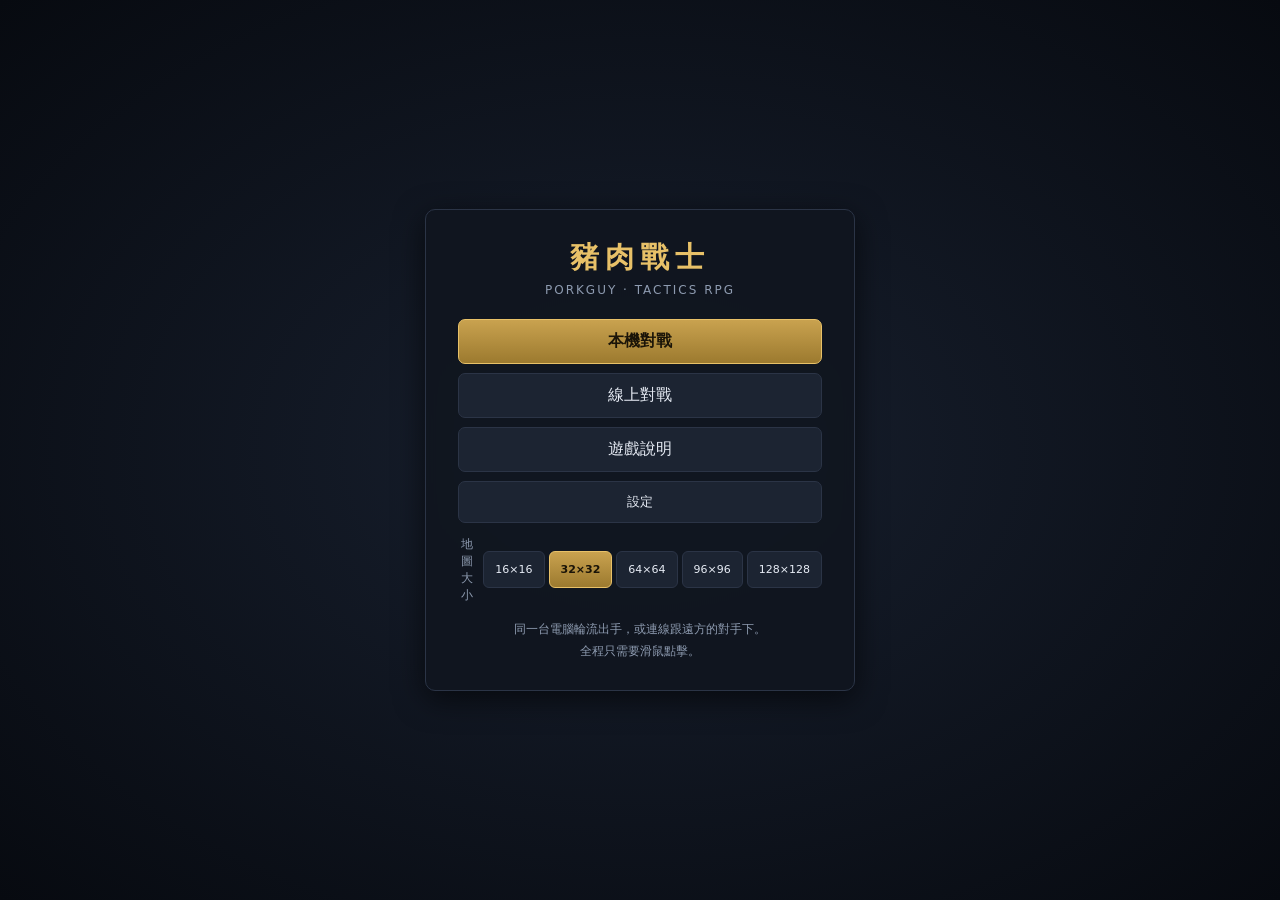
<file: index.html>
<!doctype html>
<html lang="zh-Hant"><head><meta charset="utf-8">
<title>豬肉戰士 — PORKGUY</title>
<meta http-equiv="refresh" content="0; url=porkguy.html">
<link rel="canonical" href="porkguy.html">
<style>html,body{height:100%;margin:0;background:#0e131c;color:#e8c168;
font-family:system-ui,sans-serif;display:flex;align-items:center;justify-content:center}</style>
</head><body>載入中… 沒有自動跳轉的話請點 <a href="porkguy.html" style="color:#e8c168">這裡</a>。
<script>location.replace("porkguy.html");</script>
</body></html>
</file>
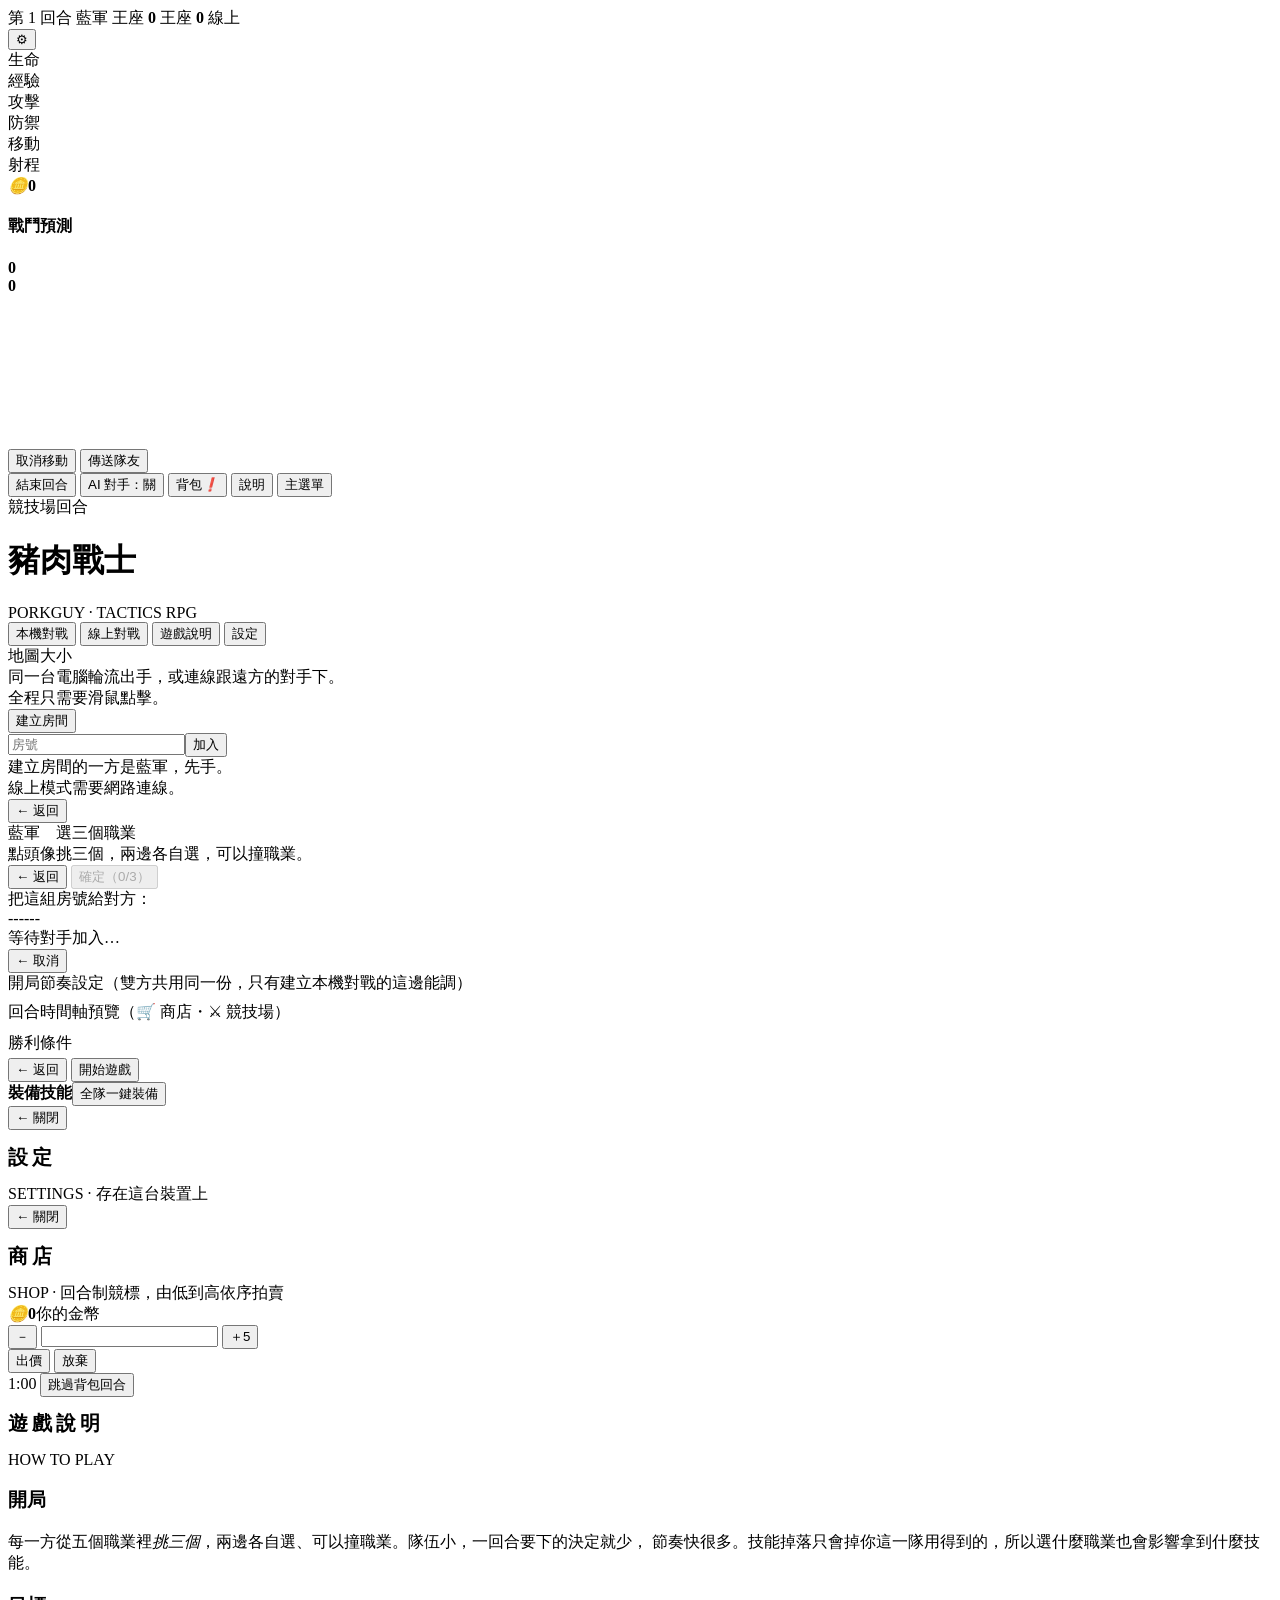
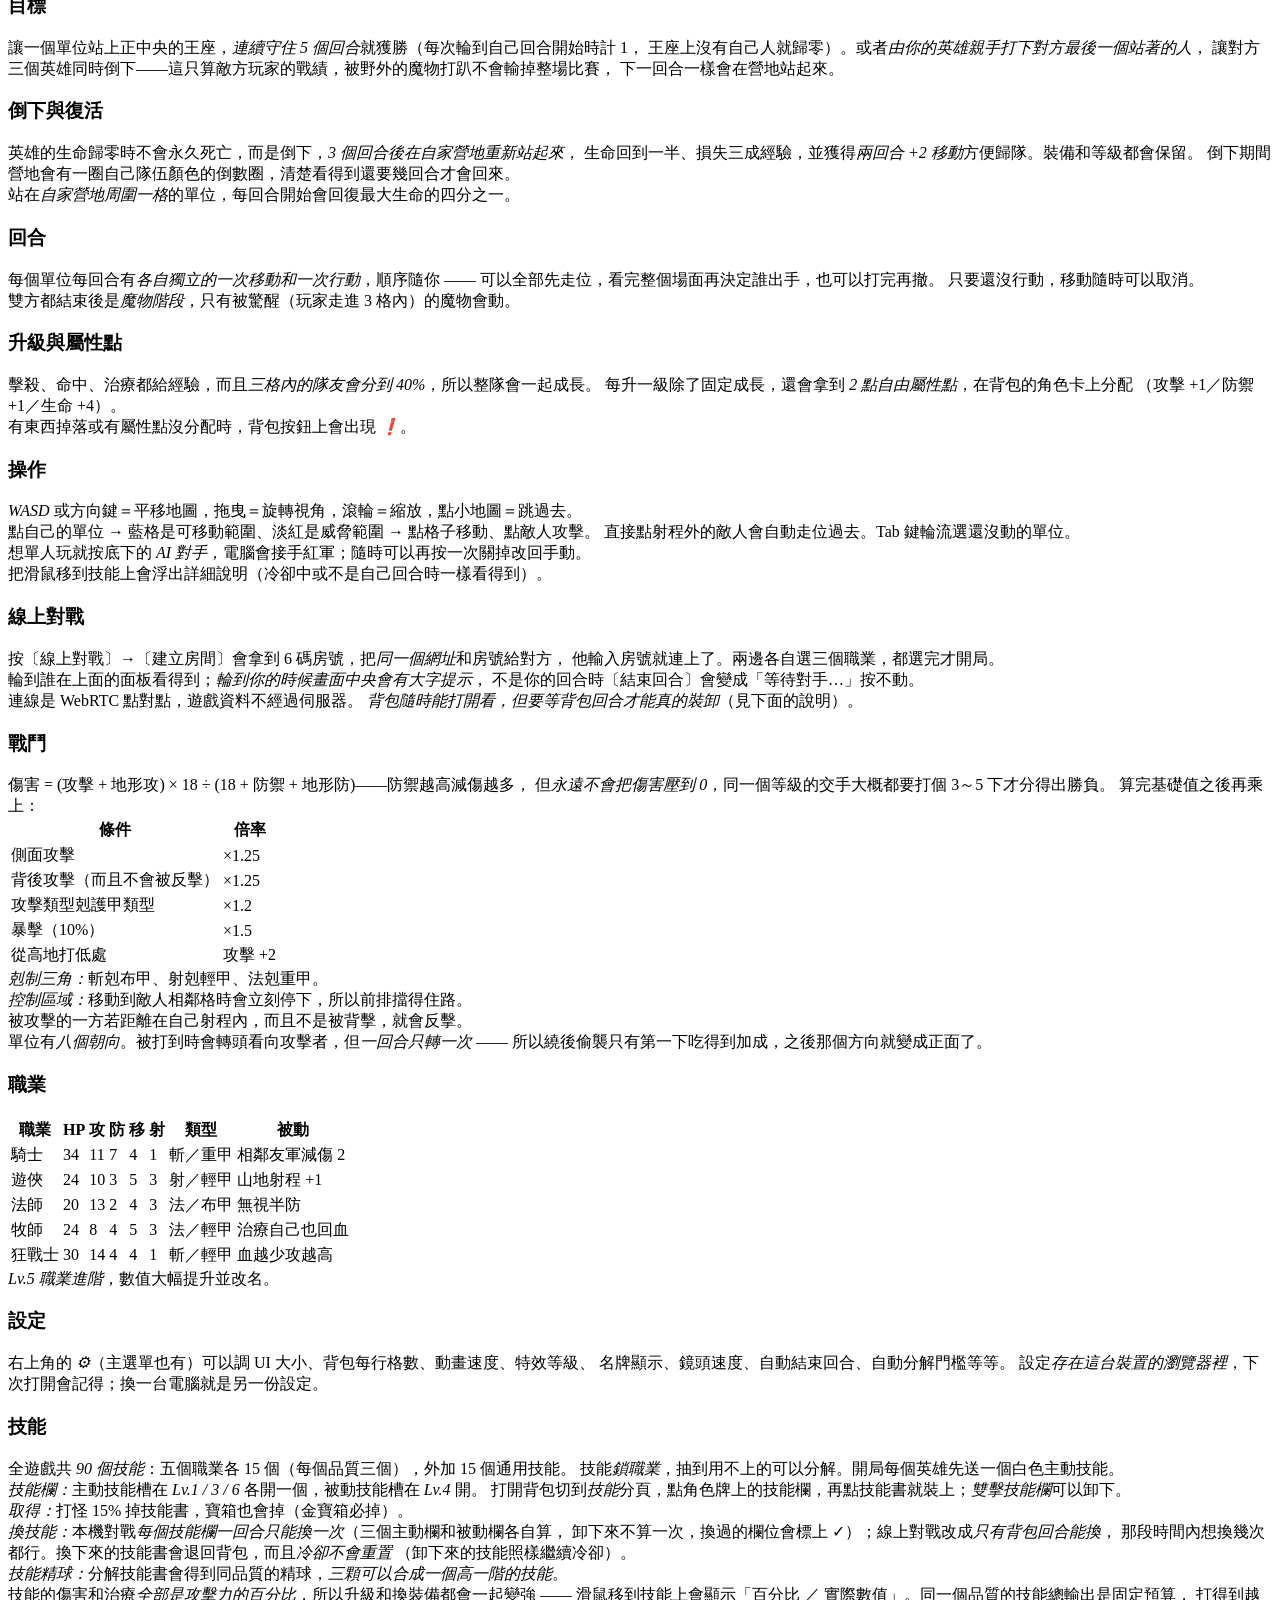
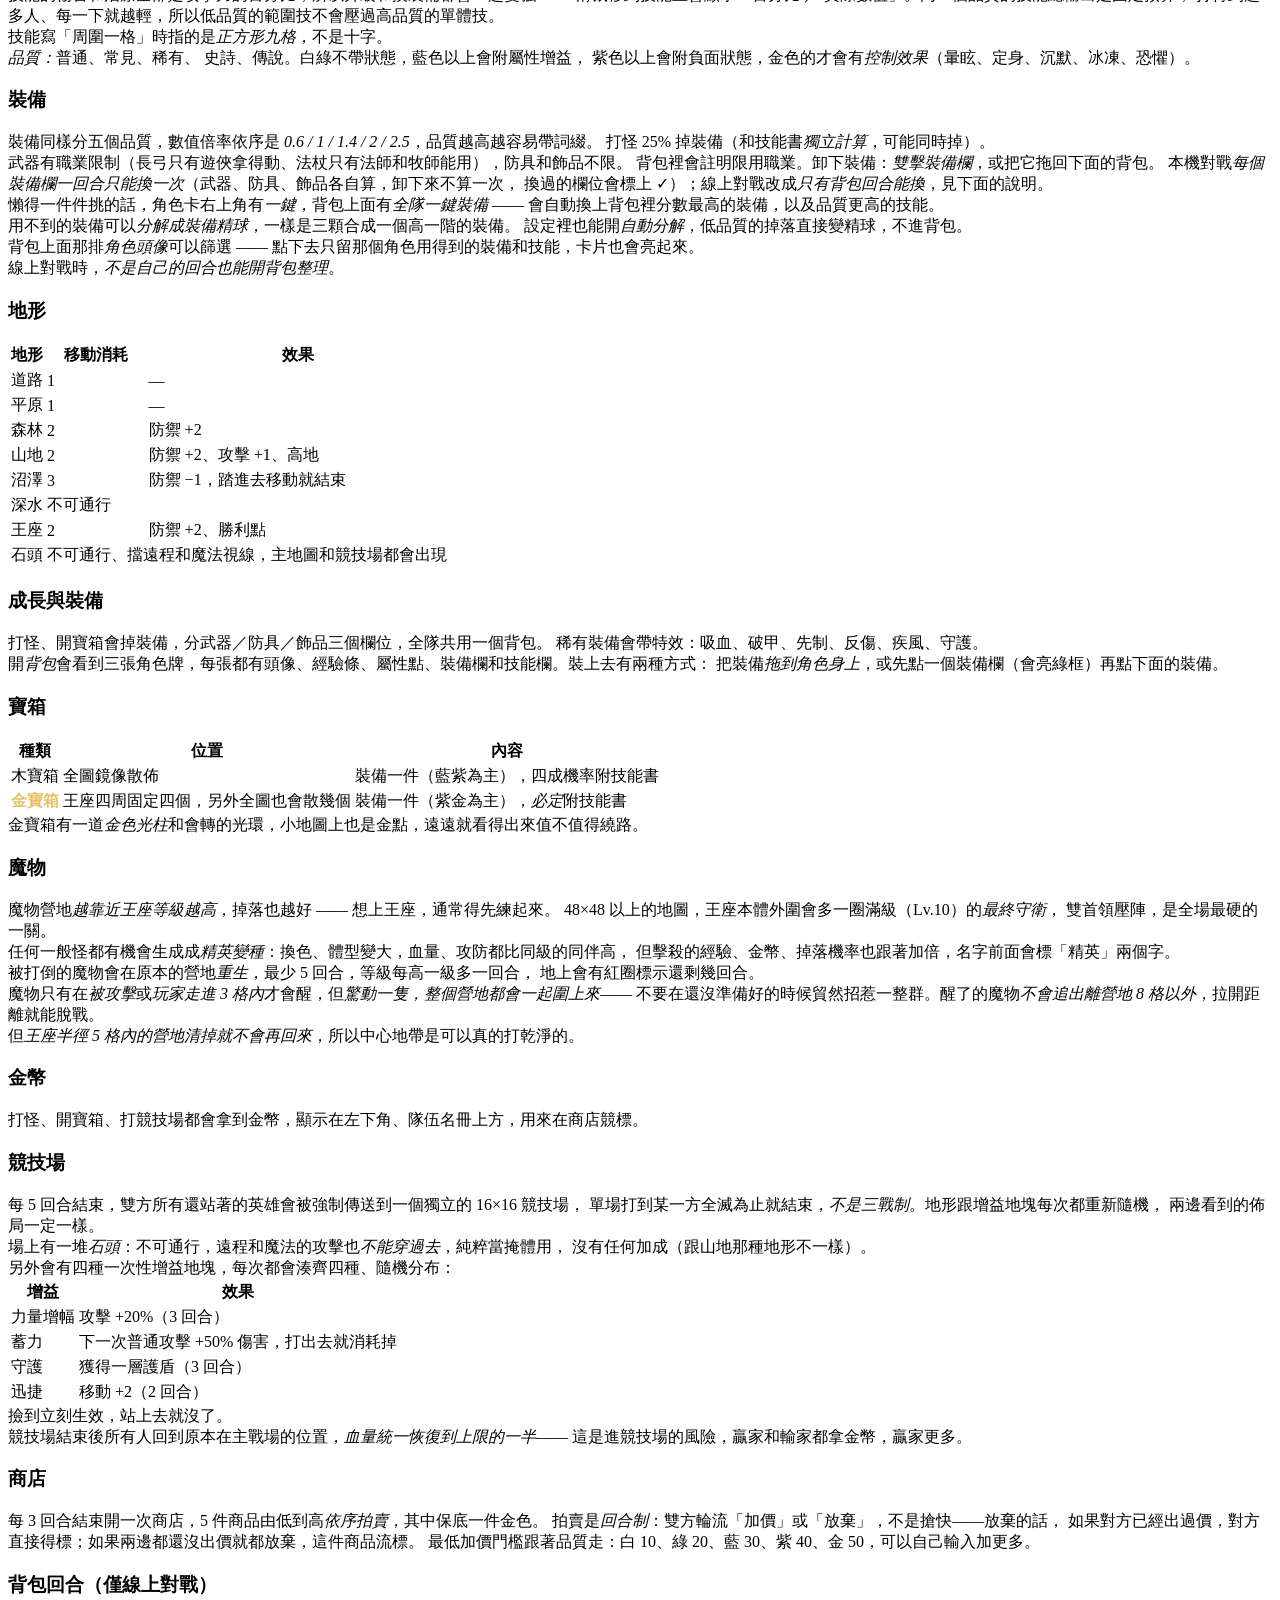
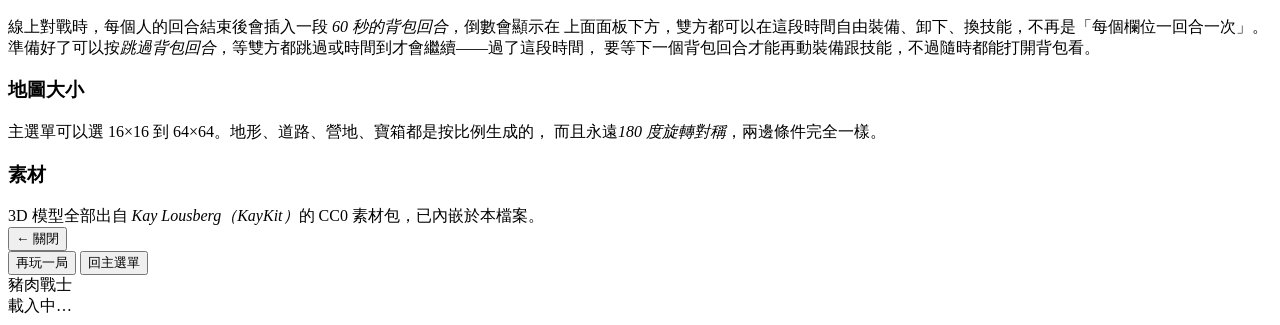
<file: src/index.html>
<!DOCTYPE html>
<html lang="zh-Hant">
<head>
<meta charset="utf-8">
<meta name="viewport" content="width=device-width,initial-scale=1">
<title>豬肉戰士 — 戰棋 RPG</title>
<style>/*__CSS__*/</style>
</head>
<body>

<div id="hud" class="hide">
  <div id="topbar" class="panel">
    <span id="turnNo">第 1 回合</span>
    <span id="turnWho" class="s0"><i class="dot s0"></i>藍軍</span>
    <span id="force"></span>
    <span class="holds">
      <span class="hold h0">王座 <b id="hold0">0</b></span>
      <span class="hold h1">王座 <b id="hold1">0</b></span>
    </span>
    <span id="netTag" class="hide">線上</span>
  </div>
  <button id="btnSet" class="gear" title="設定">⚙</button>

  <div id="unitCard" class="panel hide">
    <div id="ucHead"><span id="ucName"></span><span id="ucLv"></span></div>
    <div class="bar bhp"><i id="ucHp"></i></div>
    <div class="lbl"><span>生命</span><span id="ucHpT"></span></div>
    <div id="xpRow">
      <div class="bar bxp"><i id="ucXp"></i></div>
      <div class="lbl"><span>經驗</span><span id="ucXpT"></span></div>
    </div>
    <div id="ucStats">
      <div>攻擊<b id="ucAtk"></b></div><div>防禦<b id="ucDef"></b></div>
      <div>移動<b id="ucMov"></b></div><div>射程<b id="ucRng"></b></div>
    </div>
    <div id="ucType"></div>
    <div id="ucTer"></div>
    <div id="ucEquip"></div>
  </div>

  <div id="hudLeft">
    <div id="goldBadge"><i>🪙</i><b id="goldNum">0</b></div>
    <div id="roster"></div>
  </div>

  <div id="forecast" class="panel hide">
    <h4 id="fcTitle">戰鬥預測</h4>
    <div class="fcrow"><span id="fcAName"></span><b id="fcA" class="dmg">0</b></div>
    <div class="fcrow"><span id="fcBName"></span><b id="fcB" class="dmg">0</b></div>
    <div id="fcNote"></div>
  </div>

  <div id="mmBox" class="panel"><canvas id="mm"></canvas></div>
  <div id="log" class="panel"></div>

  <div id="skills" class="hide"></div>
  <div id="actbar" class="hide">
    <button id="btnUndo">取消移動</button>
    <button id="btnTele" class="hide">傳送隊友</button>
  </div>
  <div id="bottom">
    <button id="btnEnd" class="prime">結束回合</button>
    <button id="btnAI">AI 對手：關</button>
    <button id="btnBag">背包<i id="bagBadge" class="badge hide">❗</i></button>
    <button id="btnHelp">說明</button>
    <button id="btnQuit">主選單</button>
  </div>

  <div id="tags"></div>
  <div id="reticle" class="hide"></div>
</div>

<div id="turnBanner" class="hide"><span id="turnBigTxt"></span></div>
<div id="arenaFx" class="hide"><span id="arenaFxTxt">競技場回合</span></div>
<div id="skillTip" class="hide"></div>
<div id="tileTip" class="hide"></div>

<div id="menu" class="overlay">
  <div class="card panel">
    <h1>豬肉戰士</h1>
    <div class="sub">PORKGUY · TACTICS RPG</div>
    <div id="mMain" class="col">
      <button class="prime" id="mLocal">本機對戰</button>
      <button id="mOnline">線上對戰</button>
      <button id="mHelp">遊戲說明</button>
      <button id="mSet">設定</button>
      <div class="sizeRow">地圖大小<div id="mSize"></div></div>
      <div class="note">同一台電腦輪流出手，或連線跟遠方的對手下。<br>全程只需要滑鼠點擊。</div>
    </div>
    <div id="mNet" class="col hide">
      <button class="prime" id="mHost">建立房間</button>
      <div class="row"><input id="mCode" maxlength="6" placeholder="房號"><button id="mJoin">加入</button></div>
      <div class="note" id="mNetNote">建立房間的一方是藍軍，先手。<br>線上模式需要網路連線。</div>
      <button class="back" id="mBack">← 返回</button>
    </div>
    <div id="mPick" class="col hide">
      <div id="pickWho">藍軍　選三個職業</div>
      <div id="pickList"></div>
      <div class="note" id="pickNote">點頭像挑三個，兩邊各自選，可以撞職業。</div>
      <div class="row">
        <button class="back" id="pickBack">← 返回</button>
        <button class="prime" id="pickGo" disabled>確定（0/3）</button>
      </div>
    </div>
    <div id="mWait" class="col hide">
      <div class="note" style="margin:0">把這組房號給對方：</div>
      <div id="roomCode">------</div>
      <div class="note" id="mWaitNote">等待對手加入…</div>
      <button class="back" id="mCancelHost">← 取消</button>
    </div>
    <div id="mPace" class="col hide">
      <div class="note" style="margin:0 0 8px">開局節奏設定（雙方共用同一份，只有建立本機對戰的這邊能調）</div>
      <div id="paceRows"></div>
      <div id="paceTimelineWrap">
        <div class="note" style="margin:6px 0 4px">回合時間軸預覽（🛒 商店・⚔ 競技場）</div>
        <div id="paceTimeline"></div>
      </div>
      <div class="note" style="margin:10px 0 4px">勝利條件</div>
      <div id="paceWinRows"></div>
      <div class="row">
        <button class="back" id="paceBack">← 返回</button>
        <button class="prime" id="paceGo">開始遊戲</button>
      </div>
    </div>
  </div>
</div>

<div id="bagOv" class="overlay hide">
  <div id="bagWrap">
    <div id="bagFilter"></div>
    <div id="bagCards"></div>
    <div id="bagPanel" class="panel">
      <div id="bagHead"><span id="bagTabs"><b class="bt on" data-tab="gear">裝備</b><b class="bt" data-tab="skill">技能</b></span><button id="bagAuto" title="全隊自動裝上最好的裝備和技能">全隊一鍵裝備</button><span id="bagHint"></span></div>
      <div id="bagList"></div>
      <div id="bagOrbs"></div>
    </div>
    <button class="back" id="bagClose">← 關閉</button>
  </div>
</div>

<div id="setOv" class="overlay hide">
  <div class="card panel wide">
    <h1 style="font-size:20px;letter-spacing:4px">設定</h1>
    <div class="sub">SETTINGS · 存在這台裝置上</div>
    <div id="setBody"></div>
    <button class="back" id="setClose">← 關閉</button>
  </div>
</div>

<div id="shopOv" class="overlay hide">
  <div class="card panel wide">
    <h1 style="font-size:20px;letter-spacing:4px">商店</h1>
    <div class="sub">SHOP · 回合制競標，由低到高依序拍賣</div>
    <div id="shopList"></div>
    <div id="shopMain">
      <div id="shopCur"></div>
      <div id="shopRight">
        <div id="shopGoldRow"><i>🪙</i><b id="shopMyGold">0</b><span>你的金幣</span></div>
        <div id="shopWhoseTurn"></div>
        <div id="shopBidRow">
          <button id="shopMinus">－</button>
          <input id="shopBidAmt" type="number">
          <button id="shopPlus">＋5</button>
        </div>
        <div id="shopActRow">
          <button class="prime" id="shopBidBtn">出價</button>
          <button id="shopPassBtn">放棄</button>
        </div>
      </div>
    </div>
  </div>
</div>

<div id="bagPhaseBar" class="hide">
  <span id="bagPhaseClock">1:00</span>
  <span id="bagPhaseStatus"></span>
  <button id="bagPhaseSkip">跳過背包回合</button>
</div>

<div id="help" class="overlay hide">
  <div class="card panel wide">
    <h1 style="font-size:20px;letter-spacing:4px">遊戲說明</h1>
    <div class="sub">HOW TO PLAY</div>
    <div id="helpBody">
      <h3>開局</h3>
      每一方從五個職業裡<em>挑三個</em>，兩邊各自選、可以撞職業。隊伍小，一回合要下的決定就少，
      節奏快很多。技能掉落只會掉你這一隊用得到的，所以選什麼職業也會影響拿到什麼技能。

      <h3>目標</h3>
      讓一個單位站上正中央的王座，<em>連續守住 5 個回合</em>就獲勝（每次輪到自己回合開始時計 1，
      王座上沒有自己人就歸零）。或者<em>由你的英雄親手打下對方最後一個站著的人</em>，
      讓對方三個英雄同時倒下——這只算敵方玩家的戰績，被野外的魔物打趴不會輸掉整場比賽，
      下一回合一樣會在營地站起來。

      <h3>倒下與復活</h3>
      英雄的生命歸零時不會永久死亡，而是倒下，<em>3 個回合後在自家營地重新站起來</em>，
      生命回到一半、損失三成經驗，並獲得<em>兩回合 +2 移動</em>方便歸隊。裝備和等級都會保留。
      倒下期間營地會有一圈自己隊伍顏色的倒數圈，清楚看得到還要幾回合才會回來。<br>
      站在<em>自家營地周圍一格</em>的單位，每回合開始會回復最大生命的四分之一。

      <h3>回合</h3>
      每個單位每回合有<em>各自獨立的一次移動和一次行動</em>，順序隨你 ——
      可以全部先走位，看完整個場面再決定誰出手，也可以打完再撤。
      只要還沒行動，移動隨時可以取消。<br>
      雙方都結束後是<em>魔物階段</em>，只有被驚醒（玩家走進 3 格內）的魔物會動。

      <h3>升級與屬性點</h3>
      擊殺、命中、治療都給經驗，而且<em>三格內的隊友會分到 40%</em>，所以整隊會一起成長。
      每升一級除了固定成長，還會拿到 <em>2 點自由屬性點</em>，在背包的角色卡上分配
      （攻擊 +1／防禦 +1／生命 +4）。<br>
      有東西掉落或有屬性點沒分配時，背包按鈕上會出現 <em>❗</em>。

      <h3>操作</h3>
      <em>WASD</em> 或方向鍵＝平移地圖，拖曳＝旋轉視角，滾輪＝縮放，點小地圖＝跳過去。<br>
      點自己的單位 → 藍格是可移動範圍、淡紅是威脅範圍 → 點格子移動、點敵人攻擊。
      直接點射程外的敵人會自動走位過去。Tab 鍵輪流選還沒動的單位。<br>
      想單人玩就按底下的 <em>AI 對手</em>，電腦會接手紅軍；隨時可以再按一次關掉改回手動。<br>
      把滑鼠移到技能上會浮出詳細說明（冷卻中或不是自己回合時一樣看得到）。

      <h3>線上對戰</h3>
      按〔線上對戰〕→〔建立房間〕會拿到 6 碼房號，把<em>同一個網址</em>和房號給對方，
      他輸入房號就連上了。兩邊各自選三個職業，都選完才開局。<br>
      輪到誰在上面的面板看得到；<em>輪到你的時候畫面中央會有大字提示</em>，
      不是你的回合時〔結束回合〕會變成「等待對手…」按不動。<br>
      連線是 WebRTC 點對點，遊戲資料不經過伺服器。
      <em>背包隨時能打開看，但要等背包回合才能真的裝卸</em>（見下面的說明）。

      <h3>戰鬥</h3>
      傷害 = (攻擊 + 地形攻) × 18 ÷ (18 + 防禦 + 地形防)——防禦越高減傷越多，
      但<em>永遠不會把傷害壓到 0</em>，同一個等級的交手大概都要打個 3～5 下才分得出勝負。
      算完基礎值之後再乘上：
      <table>
        <tr><th>條件</th><th>倍率</th></tr>
        <tr><td>側面攻擊</td><td>×1.25</td></tr>
        <tr><td>背後攻擊（而且不會被反擊）</td><td>×1.25</td></tr>
        <tr><td>攻擊類型剋護甲類型</td><td>×1.2</td></tr>
        <tr><td>暴擊（10%）</td><td>×1.5</td></tr>
        <tr><td>從高地打低處</td><td>攻擊 +2</td></tr>
      </table>
      <em>剋制三角：</em>斬剋布甲、射剋輕甲、法剋重甲。<br>
      <em>控制區域：</em>移動到敵人相鄰格時會立刻停下，所以前排擋得住路。<br>
      被攻擊的一方若距離在自己射程內，而且不是被背擊，就會反擊。<br>
      單位有<em>八個朝向</em>。被打到時會轉頭看向攻擊者，但<em>一回合只轉一次</em> ——
      所以繞後偷襲只有第一下吃得到加成，之後那個方向就變成正面了。

      <h3>職業</h3>
      <table>
        <tr><th>職業</th><th>HP</th><th>攻</th><th>防</th><th>移</th><th>射</th><th>類型</th><th>被動</th></tr>
        <tr><td>騎士</td><td>34</td><td>11</td><td>7</td><td>4</td><td>1</td><td>斬／重甲</td><td>相鄰友軍減傷 2</td></tr>
        <tr><td>遊俠</td><td>24</td><td>10</td><td>3</td><td>5</td><td>3</td><td>射／輕甲</td><td>山地射程 +1</td></tr>
        <tr><td>法師</td><td>20</td><td>13</td><td>2</td><td>4</td><td>3</td><td>法／布甲</td><td>無視半防</td></tr>
        <tr><td>牧師</td><td>24</td><td>8</td><td>4</td><td>5</td><td>3</td><td>法／輕甲</td><td>治療自己也回血</td></tr>
        <tr><td>狂戰士</td><td>30</td><td>14</td><td>4</td><td>4</td><td>1</td><td>斬／輕甲</td><td>血越少攻越高</td></tr>
      </table>
      <em>Lv.5 職業進階</em>，數值大幅提升並改名。

      <h3>設定</h3>
      右上角的 <em>⚙</em>（主選單也有）可以調 UI 大小、背包每行格數、動畫速度、特效等級、
      名牌顯示、鏡頭速度、自動結束回合、自動分解門檻等等。
      設定<em>存在這台裝置的瀏覽器裡</em>，下次打開會記得；換一台電腦就是另一份設定。

      <h3>技能</h3>
      全遊戲共 <em>90 個技能</em>：五個職業各 15 個（每個品質三個），外加 15 個通用技能。
      技能<em>鎖職業</em>，抽到用不上的可以分解。開局每個英雄先送一個白色主動技能。<br>
      <em>技能欄：</em>主動技能槽在 <em>Lv.1 / 3 / 6</em> 各開一個，被動技能槽在 <em>Lv.4</em> 開。
      打開背包切到<em>技能</em>分頁，點角色牌上的技能欄，再點技能書就裝上；<em>雙擊技能欄</em>可以卸下。<br>
      <em>取得：</em>打怪 15% 掉技能書，寶箱也會掉（金寶箱必掉）。<br>
      <em>換技能：</em>本機對戰<em>每個技能欄一回合只能換一次</em>（三個主動欄和被動欄各自算，
      卸下來不算一次，換過的欄位會標上 ✓）；線上對戰改成<em>只有背包回合能換</em>，
      那段時間內想換幾次都行。換下來的技能書會退回背包，而且<em>冷卻不會重置</em>
      （卸下來的技能照樣繼續冷卻）。<br>
      <em>技能精球：</em>分解技能書會得到同品質的精球，<em>三顆可以合成一個高一階的技能</em>。<br>
      技能的傷害和治療<em>全部是攻擊力的百分比</em>，所以升級和換裝備都會一起變強 ——
      滑鼠移到技能上會顯示「百分比 ／ 實際數值」。同一個品質的技能總輸出是固定預算，
      打得到越多人、每一下就越輕，所以低品質的範圍技不會壓過高品質的單體技。<br>
      技能寫「周圍一格」時指的是<em>正方形九格</em>，不是十字。<br>
      <em>品質：</em><span class="q0">普通</span>、<span class="q1">常見</span>、<span class="q2">稀有</span>、
      <span class="q3">史詩</span>、<span class="q4">傳說</span>。白綠不帶狀態，藍色以上會附屬性增益，
      紫色以上會附負面狀態，金色的才會有<em>控制效果</em>（暈眩、定身、沉默、冰凍、恐懼）。

      <h3>裝備</h3>
      裝備同樣分五個品質，數值倍率依序是 <em>0.6 / 1 / 1.4 / 2 / 2.5</em>，品質越高越容易帶詞綴。
      打怪 25% 掉裝備（和技能書<em>獨立計算</em>，可能同時掉）。<br>
      武器有職業限制（長弓只有遊俠拿得動、法杖只有法師和牧師能用），防具和飾品不限。
      背包裡會註明限用職業。卸下裝備：<em>雙擊裝備欄</em>，或把它拖回下面的背包。
      本機對戰<em>每個裝備欄一回合只能換一次</em>（武器、防具、飾品各自算，卸下來不算一次，
      換過的欄位會標上 ✓）；線上對戰改成<em>只有背包回合能換</em>，見下面的說明。<br>
      懶得一件件挑的話，角色卡右上角有<em>一鍵</em>，背包上面有<em>全隊一鍵裝備</em> ——
      會自動換上背包裡分數最高的裝備，以及品質更高的技能。<br>
      用不到的裝備可以<em>分解成裝備精球</em>，一樣是三顆合成一個高一階的裝備。
      設定裡也能開<em>自動分解</em>，低品質的掉落直接變精球，不進背包。<br>
      背包上面那排<em>角色頭像</em>可以篩選 —— 點下去只留那個角色用得到的裝備和技能，卡片也會亮起來。<br>
      線上對戰時，<em>不是自己的回合也能開背包整理</em>。

      <h3>地形</h3>
      <table>
        <tr><th>地形</th><th>移動消耗</th><th>效果</th></tr>
        <tr><td>道路</td><td>1</td><td>—</td></tr>
        <tr><td>平原</td><td>1</td><td>—</td></tr>
        <tr><td>森林</td><td>2</td><td>防禦 +2</td></tr>
        <tr><td>山地</td><td>2</td><td>防禦 +2、攻擊 +1、高地</td></tr>
        <tr><td>沼澤</td><td>3</td><td>防禦 −1，踏進去移動就結束</td></tr>
        <tr><td>深水</td><td colspan="2">不可通行</td></tr>
        <tr><td>王座</td><td>2</td><td>防禦 +2、勝利點</td></tr>
        <tr><td>石頭</td><td colspan="2">不可通行、擋遠程和魔法視線，主地圖和競技場都會出現</td></tr>
      </table>

      <h3>成長與裝備</h3>
      打怪、開寶箱會掉裝備，分武器／防具／飾品三個欄位，全隊共用一個背包。
      稀有裝備會帶特效：吸血、破甲、先制、反傷、疾風、守護。<br>
      開<em>背包</em>會看到三張角色牌，每張都有頭像、經驗條、屬性點、裝備欄和技能欄。裝上去有兩種方式：
      把裝備<em>拖到角色身上</em>，或先點一個裝備欄（會亮綠框）再點下面的裝備。

      <h3>寶箱</h3>
      <table>
        <tr><th>種類</th><th>位置</th><th>內容</th></tr>
        <tr><td>木寶箱</td><td>全圖鏡像散佈</td><td>裝備一件（藍紫為主），四成機率附技能書</td></tr>
        <tr><td><b style="color:#e8c168">金寶箱</b></td><td>王座四周固定四個，另外全圖也會散幾個</td>
            <td>裝備一件（紫金為主），<em>必定</em>附技能書</td></tr>
      </table>
      金寶箱有一道<em>金色光柱</em>和會轉的光環，小地圖上也是金點，遠遠就看得出來值不值得繞路。

      <h3>魔物</h3>
      魔物營地<em>越靠近王座等級越高</em>，掉落也越好 —— 想上王座，通常得先練起來。
      48×48 以上的地圖，王座本體外圍會多一圈滿級（Lv.10）的<em>最終守衛</em>，
      雙首領壓陣，是全場最硬的一關。<br>
      任何一般怪都有機會生成成<em>精英變種</em>：換色、體型變大，血量、攻防都比同級的同伴高，
      但擊殺的經驗、金幣、掉落機率也跟著加倍，名字前面會標「精英」兩個字。<br>
      被打倒的魔物會在原本的營地<em>重生</em>，最少 5 回合，等級每高一級多一回合，
      地上會有紅圈標示還剩幾回合。<br>
      魔物只有在<em>被攻擊</em>或<em>玩家走進 3 格內</em>才會醒，但<em>驚動一隻，整個營地都會一起圍上來</em>——
      不要在還沒準備好的時候貿然招惹一整群。醒了的魔物<em>不會追出離營地 8 格以外</em>，拉開距離就能脫戰。<br>
      但<em>王座半徑 5 格內的營地清掉就不會再回來</em>，所以中心地帶是可以真的打乾淨的。

      <h3>金幣</h3>
      打怪、開寶箱、打競技場都會拿到金幣，顯示在左下角、隊伍名冊上方，用來在商店競標。

      <h3>競技場</h3>
      每 5 回合結束，雙方所有還站著的英雄會被強制傳送到一個獨立的 16×16 競技場，
      單場打到某一方全滅為止就結束，<em>不是三戰制</em>。地形跟增益地塊每次都重新隨機，
      兩邊看到的佈局一定一樣。<br>
      場上有一堆<em>石頭</em>：不可通行，遠程和魔法的攻擊也<em>不能穿過去</em>，純粹當掩體用，
      沒有任何加成（跟山地那種地形不一樣）。<br>
      另外會有四種一次性增益地塊，每次都會湊齊四種、隨機分布：
      <table>
        <tr><th>增益</th><th>效果</th></tr>
        <tr><td>力量增幅</td><td>攻擊 +20%（3 回合）</td></tr>
        <tr><td>蓄力</td><td>下一次普通攻擊 +50% 傷害，打出去就消耗掉</td></tr>
        <tr><td>守護</td><td>獲得一層護盾（3 回合）</td></tr>
        <tr><td>迅捷</td><td>移動 +2（2 回合）</td></tr>
      </table>
      撿到立刻生效，站上去就沒了。<br>
      競技場結束後所有人回到原本在主戰場的位置，<em>血量統一恢復到上限的一半</em>——
      這是進競技場的風險，贏家和輸家都拿金幣，贏家更多。

      <h3>商店</h3>
      每 3 回合結束開一次商店，5 件商品由低到高<em>依序拍賣</em>，其中保底一件金色。
      拍賣是<em>回合制</em>：雙方輪流「加價」或「放棄」，不是搶快——放棄的話，
      如果對方已經出過價，對方直接得標；如果兩邊都還沒出價就都放棄，這件商品流標。
      最低加價門檻跟著品質走：白 10、綠 20、藍 30、紫 40、金 50，可以自己輸入加更多。

      <h3>背包回合（僅線上對戰）</h3>
      線上對戰時，每個人的回合結束後會插入一段 <em>60 秒的背包回合</em>，倒數會顯示在
      上面面板下方，雙方都可以在這段時間自由裝備、卸下、換技能，不再是「每個欄位一回合一次」。
      準備好了可以按<em>跳過背包回合</em>，等雙方都跳過或時間到才會繼續——過了這段時間，
      要等下一個背包回合才能再動裝備跟技能，不過隨時都能打開背包看。

      <h3>地圖大小</h3>
      主選單可以選 16×16 到 64×64。地形、道路、營地、寶箱都是按比例生成的，
      而且永遠<em>180 度旋轉對稱</em>，兩邊條件完全一樣。

      <h3>素材</h3>
      3D 模型全部出自 <em>Kay Lousberg（KayKit）</em>的 CC0 素材包，已內嵌於本檔案。
    </div>
    <button class="back" id="helpClose">← 關閉</button>
  </div>
</div>

<div id="result" class="overlay hide">
  <div class="card panel">
    <div id="winTitle"></div>
    <div class="sub" id="winWhy"></div>
    <div class="col">
      <button class="prime" id="rAgain">再玩一局</button>
      <button id="rMenu">回主選單</button>
    </div>
  </div>
</div>

<div id="loading">
  <div class="ttl">豬肉戰士</div>
  <div class="pb"><i id="ldBar"></i></div>
  <div class="st" id="ldTxt">載入中…</div>
</div>

<div id="toast"></div>

<script>/*__THREE__*/</script>
<script>/*__GLTF__*/</script>
<script>/*__SKEL__*/</script>
<script>/*__PEER__*/</script>
<script>/*__ASSETS__*/</script>
<script>/*__GAME__*/</script>
</body>
</html>
</file>
